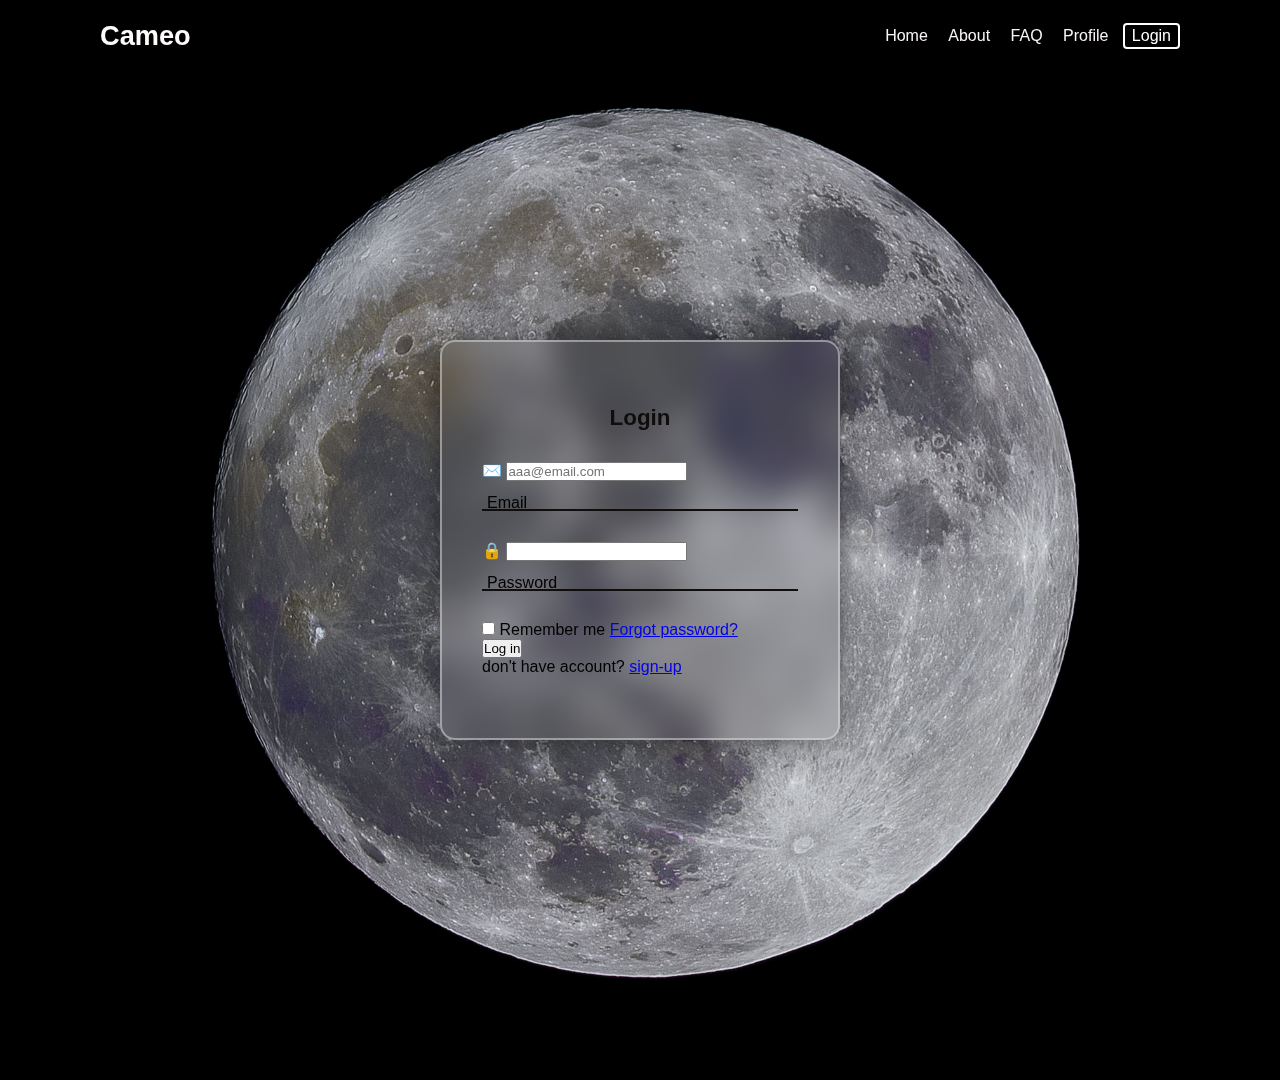
<file: index.html>
<!DOCTYPE html>
<html lang="en">
<head>
    <meta charset="UTF-8">
    <meta name="viewport" content="width=device-width, initial-scale=1.0">
    <link rel="stylesheet" href="style.css">
    <title>cameo</title> 
</head>
<body>
    <header>
    <h2 class="brand">Cameo</h2>
    <nav class="navigation">
        <a href="https://www.bing.com/search?pglt=41&q=google&cvid=11a23e0010a9475782f0eaa578984265&aqs=edge.2.69i57j69i59j46l4j69i60l3.2888j0j1&FORM=ANNTA1&PC=ACTS">Home</a>
        <a href="#">About</a>
        <a href="#">FAQ</a>
        <a href="#">Profile</a>
        <button class="btnlog">Login</button>
    </nav>
    </header>
    <div class="wrapper">
      <div class="form-login">
        <h3>Login</h3>
        <form action="#">
            <div class="input-box">
                <span class="icon">✉️</span>
                <input type="email" placeholder="aaa@email.com">
                <label>Email</label>
            </div>
            <div class="input-box">
                <span class="icon">🔒</span>
                <input type="password" placeholder="">
                <label>Password</label>
            </div>
            <div class="register-forgetten">
                <input type="checkbox">
                <label>Remember me</label>
                <a href="#">Forgot password?</a>
            </div>
            <button type="submit" class="btn">Log in</button>
            <div class="sign-up">
              <span>don't have account?</span>
              <a href="#">sign-up</a>
            </div>
            
        </form>
      </div>
    </div>
    
    
        
    
</body>
</html>
</file>
<file: style.css>
*{
  margin: 0;
  padding: 0;
  box-sizing: border-box;
  font-family:Verdana, Geneva, Tahoma, sans-serif;
}
body{
  display: flex;
  justify-content: center;
  align-items: center;
  min-height: 120vh;
  background-image: url("moon.jpg");
  background-size: cover;
  background-position: center;

}
header{
  position: fixed;
  top: 0;
  left: 0;
  width: 100%;
  /*background-color: rgb(74, 215, 74);*/
  padding: 20px 100px;
  display: flex;
  align-items: center;
  justify-content: space-between;
}
.brand{
  font-size: 1.7rem;
  color: #fefbfb;
}
.navigation a{
  position: relative;
  margin-left: 1rem;
  font-size: 1rem;
  text-decoration: none;
  color: rgb(249, 245, 245);
}
.navigation a::after{
  position: absolute;
  left: 0;
  bottom: -6px;
  content: '';
  height: 2px;
  width: 100%;
  border-radius: 5px;
  background-color: aliceblue;
  transform-origin: right;
  transform: scaleX(0);
  transition: transform 0.5s;
}
.navigation a:hover::after{
  transform:scaleX(1);
  transform-origin:left ;
}

.btnlog{
  font-size: 1rem;
  padding: 2px 7px;
  border-radius: 4px;
  background-color: transparent;
  font-weight: 300;
  color: white;
  border:2px solid white ;
  margin-left: 10px;
}
.btnlog:hover{
  border-color:rgb(250, 248, 248) ;
  color: rgb(12, 12, 12);
  background-color: rgb(247, 245, 245);
}
.form-login h3{
  font-size: 1.4rem;
  color: rgb(18, 13, 13);
  text-align: center;
}
.wrapper{
  height: 400px;
  width: 400px;
  border: 2px solid rgb(225,225,225,0.5);
  border-radius: 15px;
  background-color: transparent;
  backdrop-filter: blur(15px);
  box-shadow: 0 0 30px rgb(0,0,0,0.5);
  display: flex;
  justify-content: center;
  align-items: center;
}  
.wrapper .form-login{
  width: 100%;
  padding: 40px;
}
.input-box{
  position: relative;
  width: 100%;
  height: 50px;
  border-bottom: 2px solid rgb(18, 13, 13);
  margin: 30px 0;
}
.input-box label{
  position: absolute;
  top: 50%;
  left: 5px;
  transform: translateY(50%);
  
}
</file>
